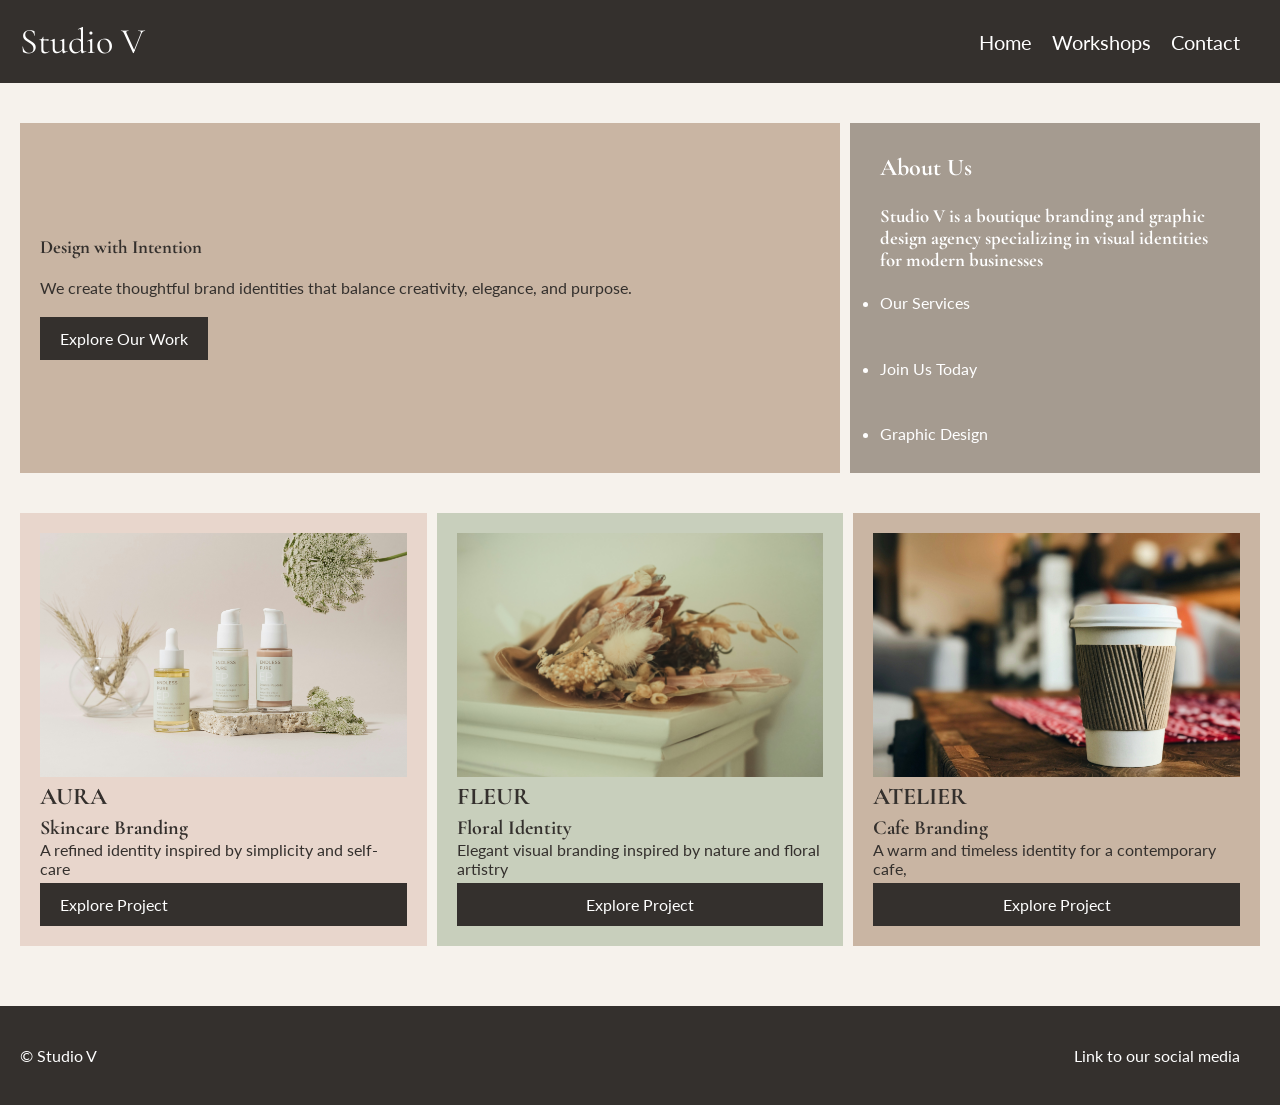
<file: index.html>
<!--
AI Declaration:
The fictional brand names, project descriptions, and other
written website content were generated with the assistance
of artificial intelligence (ChatGPT).
-->

<!-- images were retreived from unsplash.com 
 and pexels.com-->
 
<!DOCTYPE html>
<html lang="en">
<head>
    <meta charset="UTF-8">
    <meta name="viewport" content="width=device-width, initial-scale=1.0">
    <title>Document</title>
    <link rel="preconnect" href="https://fonts.googleapis.com">
    <link rel="preconnect" href="https://fonts.gstatic.com" crossorigin>

    <link href="https://fonts.googleapis.com/css2?family=Cormorant+Garamond:wght@400;500;600;700&family=Lato:wght@400;700&display=swap" rel="stylesheet">
    <link rel ="stylesheet" href="css/style.css">
</head>

<body>

<header class="site-header">
    <div class="logo">Studio V</div>
    <nav class="nav-links">
        <a href="index.html">Home</a>
        <a href="detail.html">Workshops</a>
        <a href="index.html#contact">Contact</a>   
    </nav>
</header>

<main>
    <section class ="hero-grid">
        <article class ="hero-banner">
          <h1>Design with Intention</h1>  
          <p>We create thoughtful brand identities that balance creativity, elegance, and purpose.</p>
          <a href="detail.html" class="btn-card">Explore Our Work</a>
        </article>

        <article class ="hero-sidebar">
            <h2>About Us</h2>
            <h3>Studio V is a boutique branding and graphic design agency specializing in visual identities for modern businesses</h3>
            <ul>
                <li><a href="#services">Our Services</a></li>
                <li><a href="#contact">Join Us Today</a></li>
                <li><a href="#projects">Graphic Design</a></li>
            </ul>
        </article>
    </section>

    <section class="card-gallery">
        <article class ="card">
            <img src="assets/card1.jpg" alt="card 1" class="cards">
            <h2>AURA</h2>
            <h3>Skincare Branding</h3>
            <p>A refined identity inspired by simplicity and self-care</p>
            <a href="detail.html" class="btn-card">Explore Project</a>
        </article>
        <article class ="card">
            <img src="assets/card2.jpg" alt="card 2" class="cards">
            <h2>FLEUR</h2>
            <h3>Floral Identity</h3>
            <p>Elegant visual branding inspired by nature and floral artistry</p>
            <button class="btn-card">Explore Project</button>
        </article>
        <article class ="card">
            <img src="assets/card3.jpg" alt="card 1" class="cards">
            <h2>ATELIER</h2>
            <h3>Cafe Branding</h3>
            <p>A warm and timeless identity for a contemporary cafe,</p>
            <button class="btn-card">Explore Project</button>
        </article>
        
    </section>
</main>

<footer class="site-footer">
    <p>&copy; Studio V </p>
    <a href="#footer">Link to our social media</a>
</footer>

    
</body>
</html>
</file>
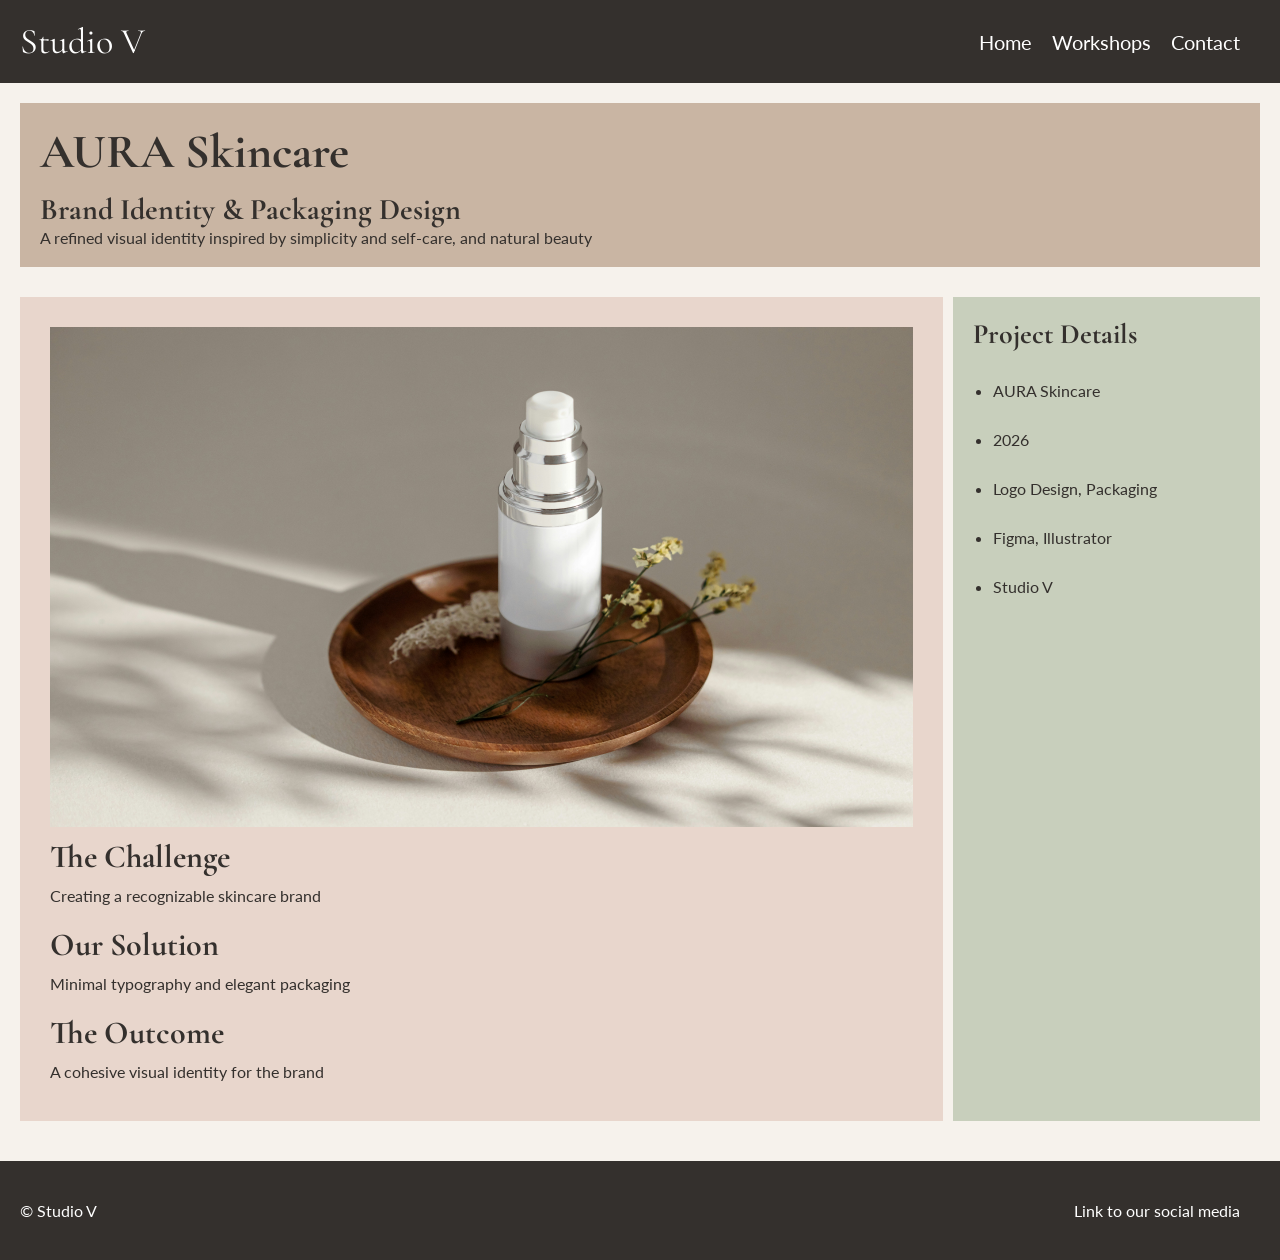
<file: detail.html>
<!DOCTYPE html>
<html lang="en">
<head>
    <meta charset="UTF-8">
    <meta name="viewport" content="width=device-width, initial-scale=1.0">
    <title>Document</title>
     <link rel="preconnect" href="https://fonts.googleapis.com">
    <link rel="preconnect" href="https://fonts.gstatic.com" crossorigin>

    <link href="https://fonts.googleapis.com/css2?family=Cormorant+Garamond:wght@400;500;600;700&family=Lato:wght@400;700&display=swap" rel="stylesheet">
    <link rel="stylesheet" href="css/style.css">
</head>
<body>

<header class="site-header">
    <div class="logo">Studio V</div>
    <nav class="nav-links">
        <a href="index.html">Home</a>
        <a href="detail.html">Workshops</a>
        <a href="index.html#contact">Contact</a>
    </nav>

</header>

<main class="detail-layout">
    <section class="detail-hero">
        <h1>AURA Skincare</h1>
        <h2>Brand Identity & Packaging Design</h2>
        <p class="lead-text">A refined visual identity inspired by simplicity and self-care, and natural beauty</p>
        
    </section>

    <section class="content-grid">
        <article class="context-body">
            <img src="assets/product1.jpg" alt="product 1" class="product">
            <h2>The Challenge</h2>
            <p>Creating a recognizable skincare brand</p>
            
            <h2>Our Solution</h2>
            <p>Minimal typography and elegant packaging</p>
            
            <h2>The Outcome</h2>
            <p>A cohesive visual identity for the brand</p>
        </article>

        <article class="context-sidebar">
            <h2>Project Details</h2>
            <ul>
                <li>AURA Skincare</li>
                <li>2026</li>
                <li>Logo Design, Packaging</li>
                <li>Figma, Illustrator</li>
                <li>Studio V</li>
            </ul>
        </article>
    </section>

</main>

<footer class="site-footer">
    <p>&copy; Studio V </p>
    <a href="#footer">Link to our social media</a>
</footer>

</body>
</html>
</file>
<file: css/style.css>
/*universal CSS reset*/
* {
    margin: 0;
    padding: 0;
    box-sizing: border-box;
}

/*general website styling*/
body {
    background-color: #F6F2EC;
    color: #34302D;
    font-family: "Lato", sans-serif;
}

/*heading fonts*/
h1, h2, h3 {
    font-family: "Cormorant Garamond", serif;
}

/*header for both html pages*/
.site-header {
    display: flex;
    justify-content: space-between;
    align-items: center;
    padding: 20px;
    background-color: #34302D;
    color: #FFFFFF;
}

.logo {
    font-family: "Cormorant Garamond", serif;
    font-size: 36px;
}

/*navigation links*/
.nav-links {
    display: flex;
    flex-wrap: wrap;
    gap: 20px;
    margin-right: 20px;
}

.nav-links a {
    color: #FFFFFF;
    text-decoration: none;
    font-size: 20px;
}
.nav-links a:hover {
    text-decoration: underline;
}

/* hero section */
.hero-grid{
    display:grid;
    grid-template-columns: 1fr;
    gap:10px;
    margin-top: 20px;
    padding: 20px;
}

.hero-banner{
    display:flex;
    flex-direction: column;
    justify-content: center;
    align-items: flex-start;
    gap: 20px;
    background-color:#C9B5A3;
    padding:20px;
    min-height:350px;
}

.hero-sidebar{
    display: flex;
    flex-direction: column;
    justify-content: space-between;
    background-color:#A59B90;
    padding:30px;  
    color:#FFFFFF; 
}

.hero-sidebar ul {
    display: flex;
    flex-direction: column;
    justify-content: space-between;
    min-height: 150px;
}
.hero-sidebar a {
    color: #FFFFFF;
    text-decoration: none; 
    font-family: "Lato", sans-serif;
    font-size: 16px;
}

/*hover effect*/
.hero-sidebar a:hover {
    text-decoration: underline;
}

.btn-card{
    display: inline-block;
    background-color: #34302D;
    color: #FFFFFF;
    border: none;
    padding: 12px 20px;
    font-size: 16px;
    font-family: "Lato", sans-serif;
    text-decoration: none;
    cursor: pointer;
}

.btn-card:hover {
    background-color: #777767;
}

.card-gallery{
    display:grid;
    grid-template-columns:1fr;
    gap:10px;
    margin-bottom: 40px;
    padding: 20px;
}

.card{
    display: flex;
    flex-direction: column;
    gap: 5px;
    padding: 20px;
    background-color: #E8D6CC;
}

.card:nth-child(2){
    background-color: #C8CFBC;
}
.card:nth-child(3){
    background-color: #C9B5A3;
}

.cards{
    width:100%;
    height:auto;
}

.card h3{
    margin-bottom: -5px;
    font-size:20px;
}
.card p{
    font-size: 16px;
}

.card .btn-card{
    margin-top: auto;
}

/* footer for both html pages */
.site-footer{
    background-color:#34302D;
    color:#FFFFFF;
    display:flex;
    justify-content: space-between;
    align-items: center;
    padding: 20px; 
    
}
.site-footer a{
    padding: 20px;
    color:#FFFFFF;
    text-decoration: none;
}

.site-footer a:hover {
    text-decoration: underline;
}


/* ------------------------detailed html---------------------------- */ 


.detail-layout{
    display:grid;
    grid-template-columns: 1fr;
    gap: 30px;
    padding: 20px;
}
/*detail hero*/
.detail-hero {
    background-color: #C9B5A3;
    padding: 20px;
}

.detail-hero h1 {
    font-size: 48px;
    margin-bottom: 10px;
}

.detail-hero h2 {
    font-size: 30px;
}

.detail-hero p {
    font-size: 16px;
}

/*main article and sidebar*/
.content-grid {
    display: grid;
    grid-template-columns: 1fr;
    gap: 10px;
    margin-bottom: 20px;
}

/*main article*/
.context-body {
    display: flex;
    flex-direction: column;
    gap: 10px;
    background-color: #E8D6CC;
    padding: 30px;
}

/*project image*/
.product {
    max-width: 100%;
    height: 500px;
}

/*article headings*/
.context-body h2 {
    font-size: 32px;
}

/*article paragraphs*/
.context-body p {
    font-size: 16px;
    margin-bottom: 10px;
}

/*project details sidebar*/
.context-sidebar {
    background-color: #C8CFBC;
    padding: 20px;
}

.context-sidebar h2 {
    font-size: 28px;
    margin-bottom: 30px;
}

/*sidebar list*/
.context-sidebar ul {
    display: flex;
    flex-direction: column;
    gap: 30px;
    padding-left: 20px;
}

.context-sidebar li {
    font-size: 16px;
}


/*desktop layout*/
@media (min-width: 768px) {

    /*homepage hero*/
    .hero-grid {
        grid-template-columns: 2fr 1fr;
    }
    /* card-gallery layout */
    .card-gallery {
        grid-template-columns: repeat(auto-fit, minmax(280px, 1fr));
    }
    /*detail page content*/
    .content-grid {
        grid-template-columns: 3fr 1fr;
    }

}
</file>
